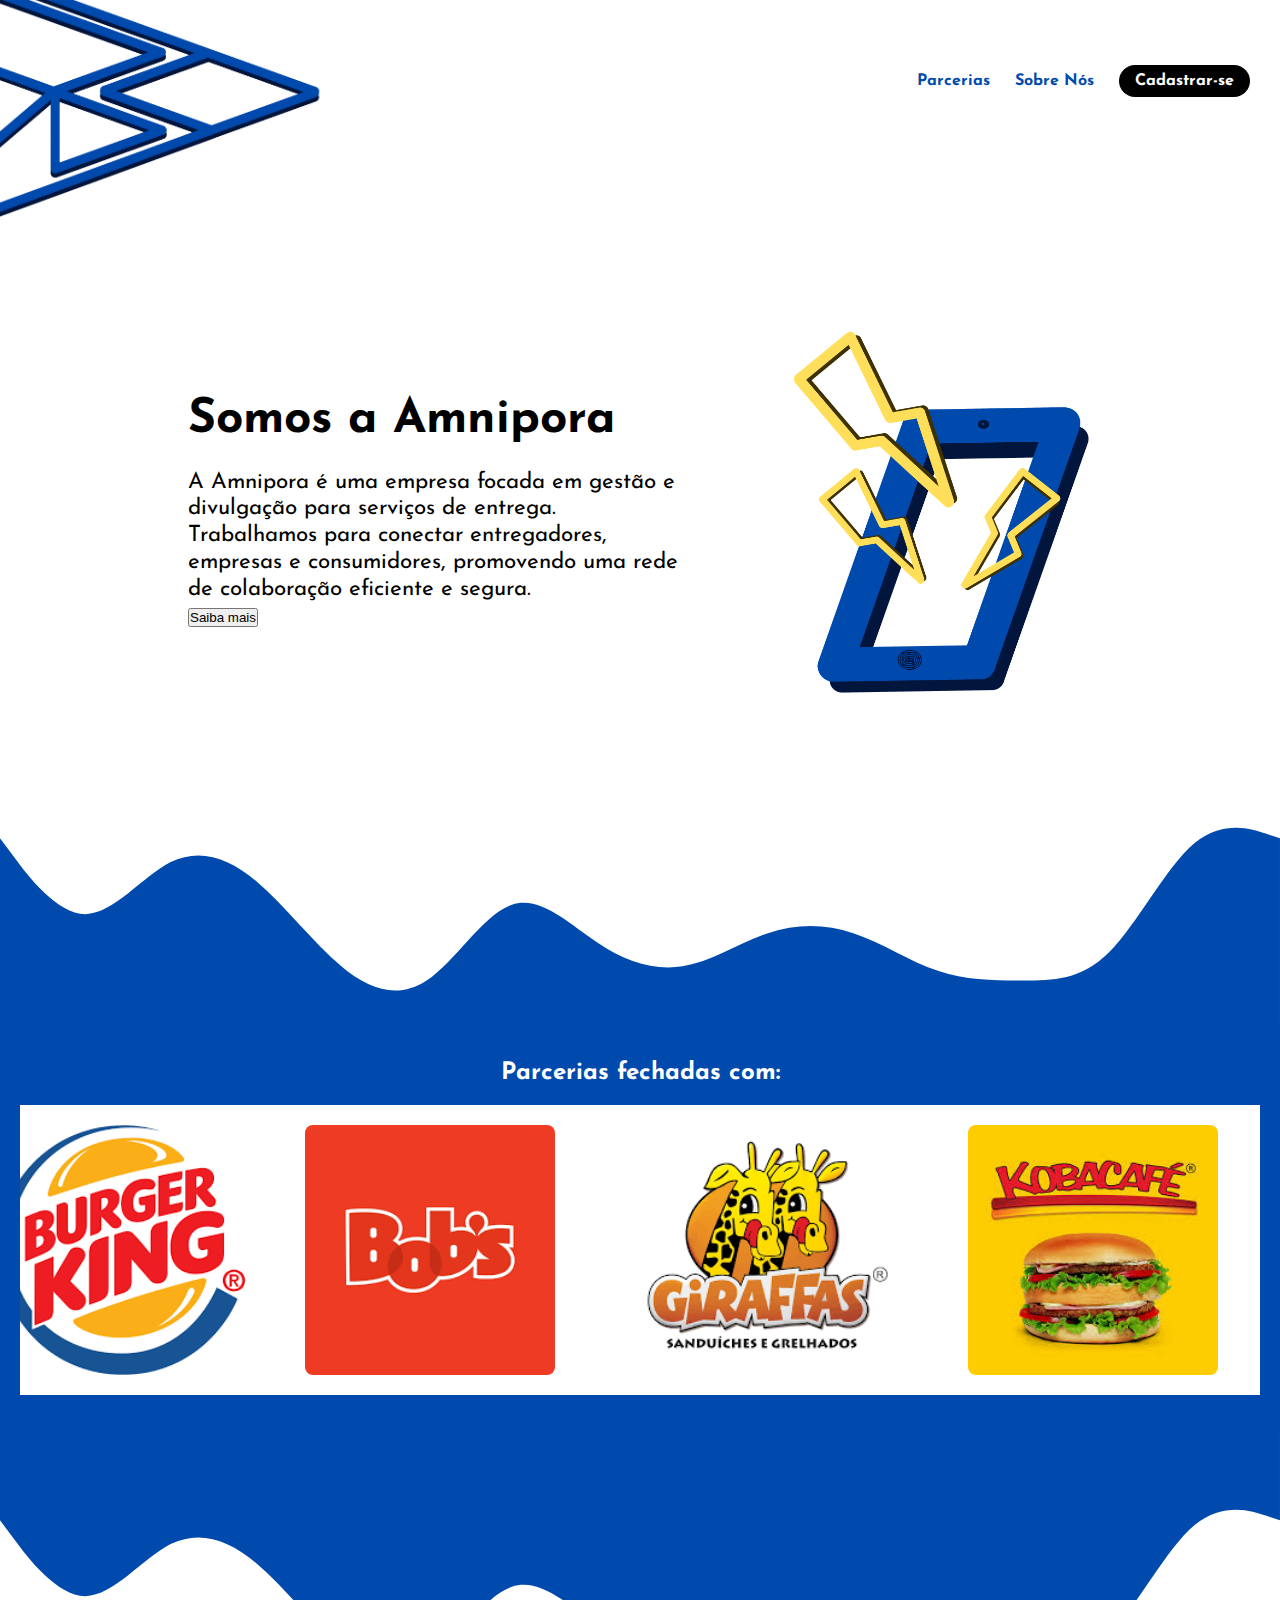
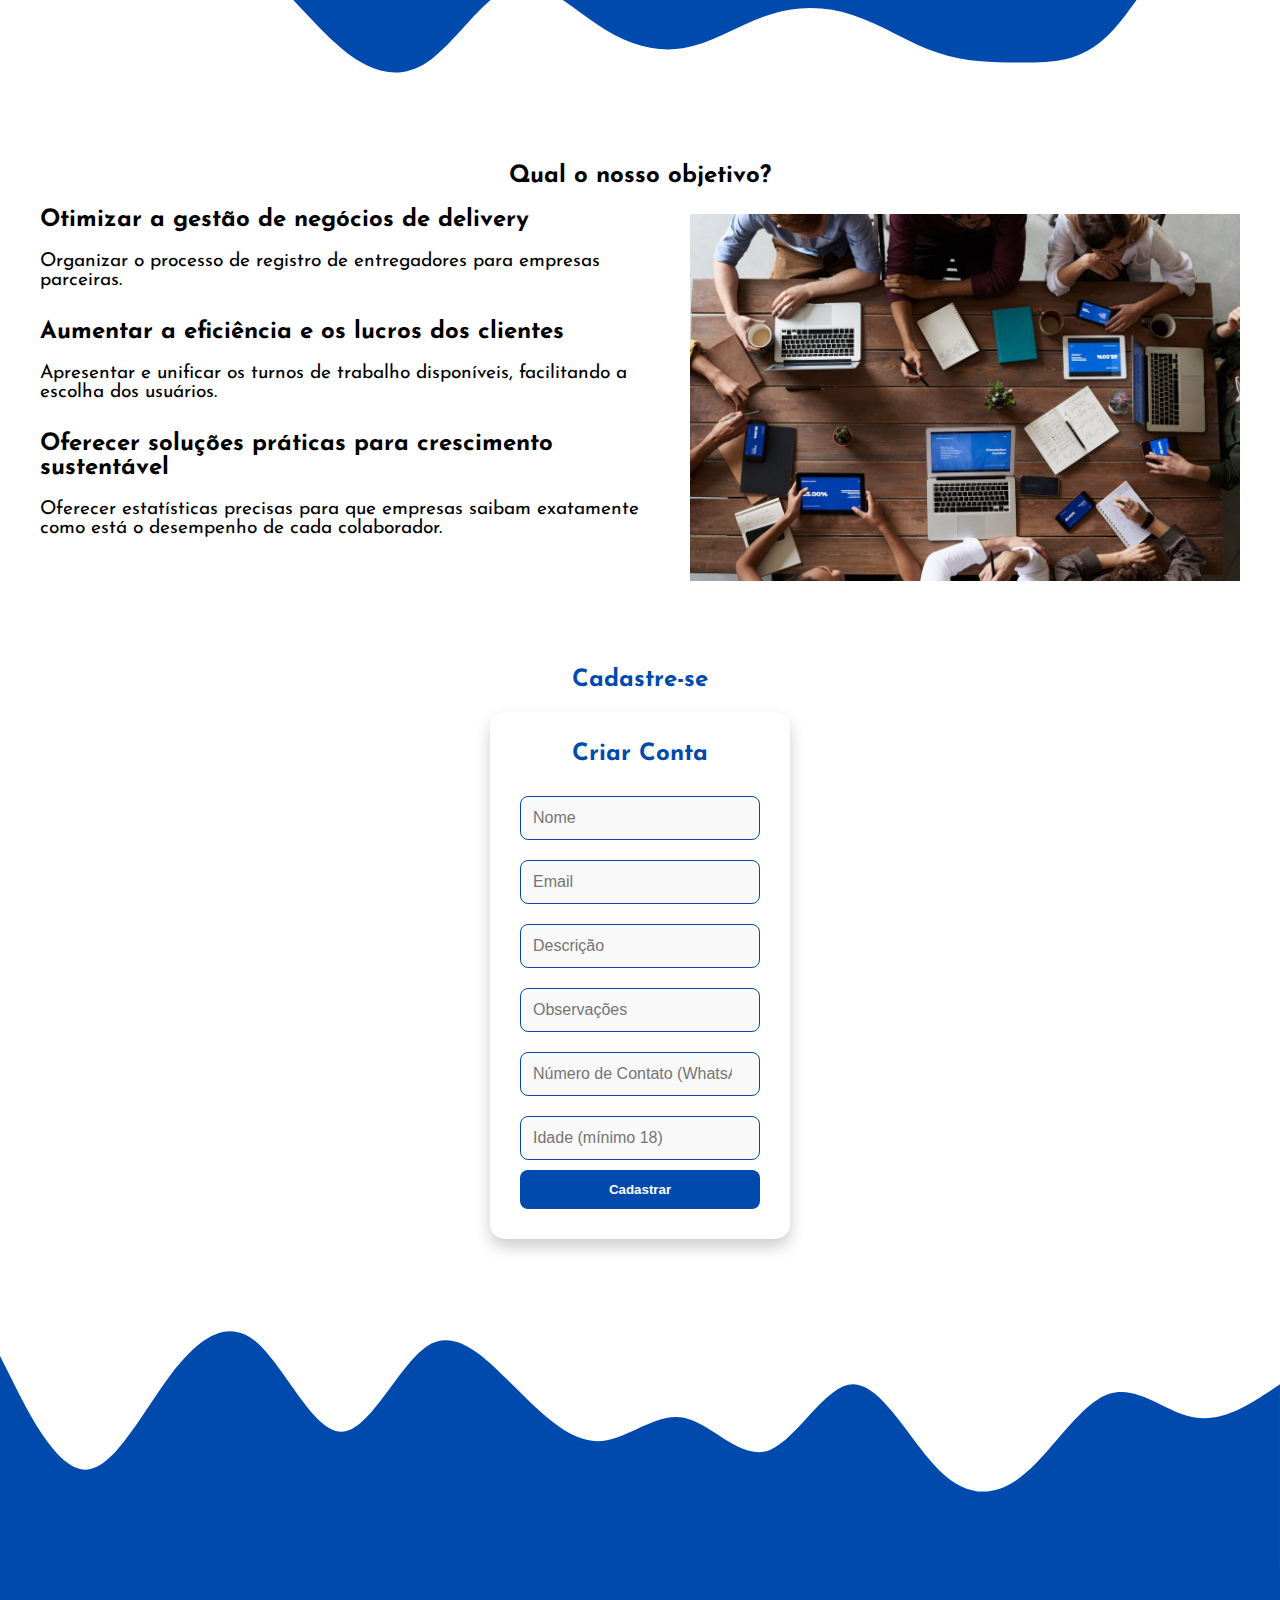
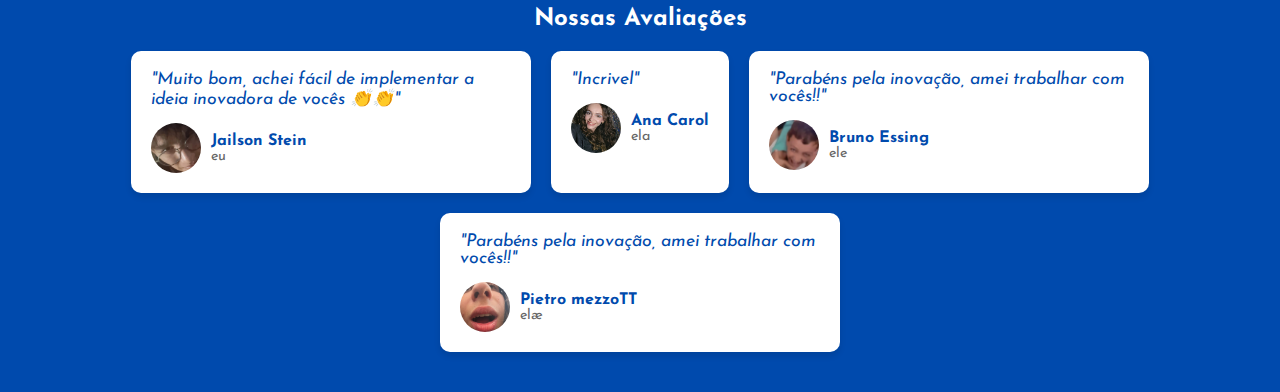
<file: index.html>
<!DOCTYPE html>
<html lang="pt-br">
<head>
  <meta charset="UTF-8"/>
  <meta name="viewport" content="width=device-width, initial-scale=1.0"/>
  <title>Amnipora</title>
  <link rel="stylesheet" href="style.css"/>
</head>
<body>
  <!-- <div id="splash">
    <img src="assets/img/logo-branca-2.png" alt="Logo"/>
  </div> -->

<!-- <div id="main-content" style="display: none;"> -->
  <header>
    <img src="assets/img/logo.png" alt="Logo" class="logo"/>
    <nav>
      <a href="#parcerias">Parcerias</a>
      <a href="#objetivo">Sobre Nós</a>
      <a href="#cadastro" class="btn-cadastrar">Cadastrar-se</a>
    </nav>
  </header>

  <section class="intro">
    <div class="text">
      <h1>Somos a Amnipora</h1>
      <p>
        A Amnipora é uma empresa focada em gestão e divulgação para serviços de entrega.
        Trabalhamos para conectar entregadores, empresas e consumidores, promovendo uma rede de colaboração eficiente e segura.
      </p>
      <button>Saiba mais</button>
    </div>
    <img src="assets/img/celular.png" alt="Ilustração" class="intro-img"/>
  </section>

  <div class="wave wave-one" id="parcerias"><svg xmlns="http://www.w3.org/2000/svg" viewBox="0 0 1440 320"><path fill="#004aad" fill-opacity="1" d="M0,96L16,117.3C32,139,64,181,96,181.3C128,181,160,139,192,122.7C224,107,256,117,288,144C320,171,352,213,384,240C416,267,448,277,480,256C512,235,544,181,576,170.7C608,160,640,192,672,213.3C704,235,736,245,768,240C800,235,832,213,864,202.7C896,192,928,192,960,202.7C992,213,1024,235,1056,245.3C1088,256,1120,256,1152,256C1184,256,1216,256,1248,224C1280,192,1312,128,1344,101.3C1376,75,1408,85,1424,90.7L1440,96L1440,320L1424,320C1408,320,1376,320,1344,320C1312,320,1280,320,1248,320C1216,320,1184,320,1152,320C1120,320,1088,320,1056,320C1024,320,992,320,960,320C928,320,896,320,864,320C832,320,800,320,768,320C736,320,704,320,672,320C640,320,608,320,576,320C544,320,512,320,480,320C448,320,416,320,384,320C352,320,320,320,288,320C256,320,224,320,192,320C160,320,128,320,96,320C64,320,32,320,16,320L0,320Z"></path></svg></div>

  <section class="parcerias">
    <h2>Parcerias fechadas com:</h2>
    <div class="grid">
      <div class="carousel">
  <div class="carousel-track">
    <img src="assets/empresas/BK.png" alt="Parceiro 1" />
    <img src="assets/empresas/Bobs.png" alt="Parceiro 2" />
    <img src="assets/empresas/Girafas.png" alt="Parceiro 3" />
    <img src="assets/empresas/Koba.jpeg" alt="Parceiro 4" />
    <img src="assets/empresas/MacD.png" alt="Parceiro 5" />
    <img src="assets/empresas/Rappi.jpeg" alt="Parceiro 6" />
    
    <img src="assets/empresas/BK.png" alt="Parceiro 1" />
    <img src="assets/empresas/Bobs.png" alt="Parceiro 2" />
    <img src="assets/empresas/Girafas.png" alt="Parceiro 3" />
    <img src="assets/empresas/Koba.jpeg" alt="Parceiro 4" />
    <img src="assets/empresas/MacD.png" alt="Parceiro 5" />
    <img src="assets/empresas/Rappi.jpeg" alt="Parceiro 6" />

    <img src="assets/empresas/BK.png" alt="Parceiro 1" />
    <img src="assets/empresas/Bobs.png" alt="Parceiro 2" />
    <img src="assets/empresas/Girafas.png" alt="Parceiro 3" />
    <img src="assets/empresas/Koba.jpeg" alt="Parceiro 4" />
    <img src="assets/empresas/MacD.png" alt="Parceiro 5" />
    <img src="assets/empresas/Rappi.jpeg" alt="Parceiro 6" />

    <img src="assets/empresas/BK.png" alt="Parceiro 1" />
    <img src="assets/empresas/Bobs.png" alt="Parceiro 2" />
    <img src="assets/empresas/Girafas.png" alt="Parceiro 3" />
  </div>
</div>
    </div>
  </section>

  <div class="wave wave-two" id="objetivo"><svg xmlns="http://www.w3.org/2000/svg" viewBox="0 0 1440 320"><path fill="#004aad" fill-opacity="1" d="M0,96L16,117.3C32,139,64,181,96,181.3C128,181,160,139,192,122.7C224,107,256,117,288,144C320,171,352,213,384,240C416,267,448,277,480,256C512,235,544,181,576,170.7C608,160,640,192,672,213.3C704,235,736,245,768,240C800,235,832,213,864,202.7C896,192,928,192,960,202.7C992,213,1024,235,1056,245.3C1088,256,1120,256,1152,256C1184,256,1216,256,1248,224C1280,192,1312,128,1344,101.3C1376,75,1408,85,1424,90.7L1440,96L1440,0L1424,0C1408,0,1376,0,1344,0C1312,0,1280,0,1248,0C1216,0,1184,0,1152,0C1120,0,1088,0,1056,0C1024,0,992,0,960,0C928,0,896,0,864,0C832,0,800,0,768,0C736,0,704,0,672,0C640,0,608,0,576,0C544,0,512,0,480,0C448,0,416,0,384,0C352,0,320,0,288,0C256,0,224,0,192,0C160,0,128,0,96,0C64,0,32,0,16,0L0,0Z"></path></svg></div>

  <section class="objetivo">
    <h2>Qual o nosso objetivo?</h2>
    <div class="objetivo-texto-imagem">
    <ul>
      <h4>Otimizar a gestão de negócios de delivery</h4>
      <li>Organizar o processo de registro de entregadores para empresas parceiras.</li>
      <h4>Aumentar a eficiência e os lucros dos clientes</h4>
      <li>Apresentar e unificar os turnos de trabalho disponíveis, facilitando a escolha dos usuários.</li>
      <h4>Oferecer soluções práticas para crescimento sustentável</h4>
      <li>Oferecer estatísticas precisas para que empresas saibam exatamente como está o desempenho de cada colaborador.</li>
    </ul>
    <img src="assets/img/objetivo.png" alt="Equipe trabalhando"/>
    </div>
  </section>

  <section class="cadastro" id="cadastro">
  <h2>Cadastre-se</h2>
  <div class="forms">
    <div class="card">
      <h3>Criar Conta</h3>
      <form action="https://api.web3forms.com/submit" method="POST">
        <input type="hidden" name="access_key" value="3dbfeea5-18a3-4472-a97b-4839118f37d1">

        <input type="text" id="cadastro-nome" name="name" placeholder="Nome" required>
        <input type="email" id="cadastro-email" name="email" placeholder="Email" required>
        <input type="text"id="cadastro-descricao" name="descricao" placeholder="Descrição">
        <input type="text" id="cadastro-observacoes" name="observacoes" placeholder="Observações">
        <input type="number" id="cadastro-numero-contato-whatsapp" name="numero_contato_whatsapp" placeholder="Número de Contato (WhatsApp)" required>
        <input type="number" id="cadastro-idade" name="idade" placeholder="Idade (mínimo 18)" min="18" required>

        <input type="checkbox" name="botcheck" class="hidden" style="display: none;">

        <div id="mensagem-erro" class="mensagem-erro"></div>

        <button type="submit" id="btn-cadastrar">Cadastrar</button>
      </form>
    </div>
  </div>
</section>

  <div class="wave wave_three"><svg xmlns="http://www.w3.org/2000/svg" viewBox="0 0 1440 320"><path fill="#004aad" fill-opacity="1" d="M0,64L16,96C32,128,64,192,96,192C128,192,160,128,192,85.3C224,43,256,21,288,48C320,75,352,149,384,149.3C416,149,448,75,480,53.3C512,32,544,64,576,96C608,128,640,160,672,160C704,160,736,128,768,133.3C800,139,832,181,864,170.7C896,160,928,96,960,96C992,96,1024,160,1056,192C1088,224,1120,224,1152,197.3C1184,171,1216,117,1248,106.7C1280,96,1312,128,1344,133.3C1376,139,1408,117,1424,106.7L1440,96L1440,320L1424,320C1408,320,1376,320,1344,320C1312,320,1280,320,1248,320C1216,320,1184,320,1152,320C1120,320,1088,320,1056,320C1024,320,992,320,960,320C928,320,896,320,864,320C832,320,800,320,768,320C736,320,704,320,672,320C640,320,608,320,576,320C544,320,512,320,480,320C448,320,416,320,384,320C352,320,320,320,288,320C256,320,224,320,192,320C160,320,128,320,96,320C64,320,32,320,16,320L0,320Z"></path></svg></div>

  <section class="avaliacoes">
  <h2>Nossas Avaliações</h2>
  <div class="avaliacoes-container">
    <div class="avaliacao">
      <p class="avaliacao-texto">"Muito bom, achei fácil de implementar a ideia inovadora de vocês 👏👏"</p>
      <div class="avaliacao-autor">
        <img src="assets/img/eu.jpg" alt="Perfil" class="avatar">
        <div>
          <p class="nome">Jailson Stein</p>
          <p class="descricao">eu</p>
        </div>
      </div>
    </div>
    <div class="avaliacao">
      <p class="avaliacao-texto">"Incrivel"</p>
      <div class="avaliacao-autor">
        <img src="assets/img/ana.jpg" alt="Perfil" class="avatar">
        <div>
          <p class="nome">Ana Carol</p>
          <p class="descricao">ela</p>
        </div>
      </div>
    </div>
    <div class="avaliacao">
      <p class="avaliacao-texto">"Parabéns pela inovação, amei trabalhar com vocês!!"</p>
      <div class="avaliacao-autor">
        <img src="assets/img/bruno.jpg" alt="Perfil" class="avatar">
        <div>
          <p class="nome">Bruno Essing</p>
          <p class="descricao">ele</p>
        </div>
      </div>
    </div>
    <div class="avaliacao">
      <p class="avaliacao-texto">"Parabéns pela inovação, amei trabalhar com vocês!!"</p>
      <div class="avaliacao-autor">
        <img src="assets/img/mezzo.jpg" alt="Perfil" class="avatar">
        <div>
          <p class="nome">Pietro mezzoTT</p>
          <p class="descricao">elæ</p>
        </div>
      </div>
    </div>
  </div>
</section>

  <!-- <footer>
    <div class="logo"><img src="assets/img/logo-branca.png" alt="Logo" class="footer-logo"/></div>
    <div class="social">
      <a href="#">📘</a>
      <a href="#">a</a>
      <a href="https://github.com/S7EIN07/amnipora_html" target="_blank" rel="noopener noreferrer">Github</a>
    </div>
  </footer> -->
<script src="main.js"></script>
</body>
</html>
</file>
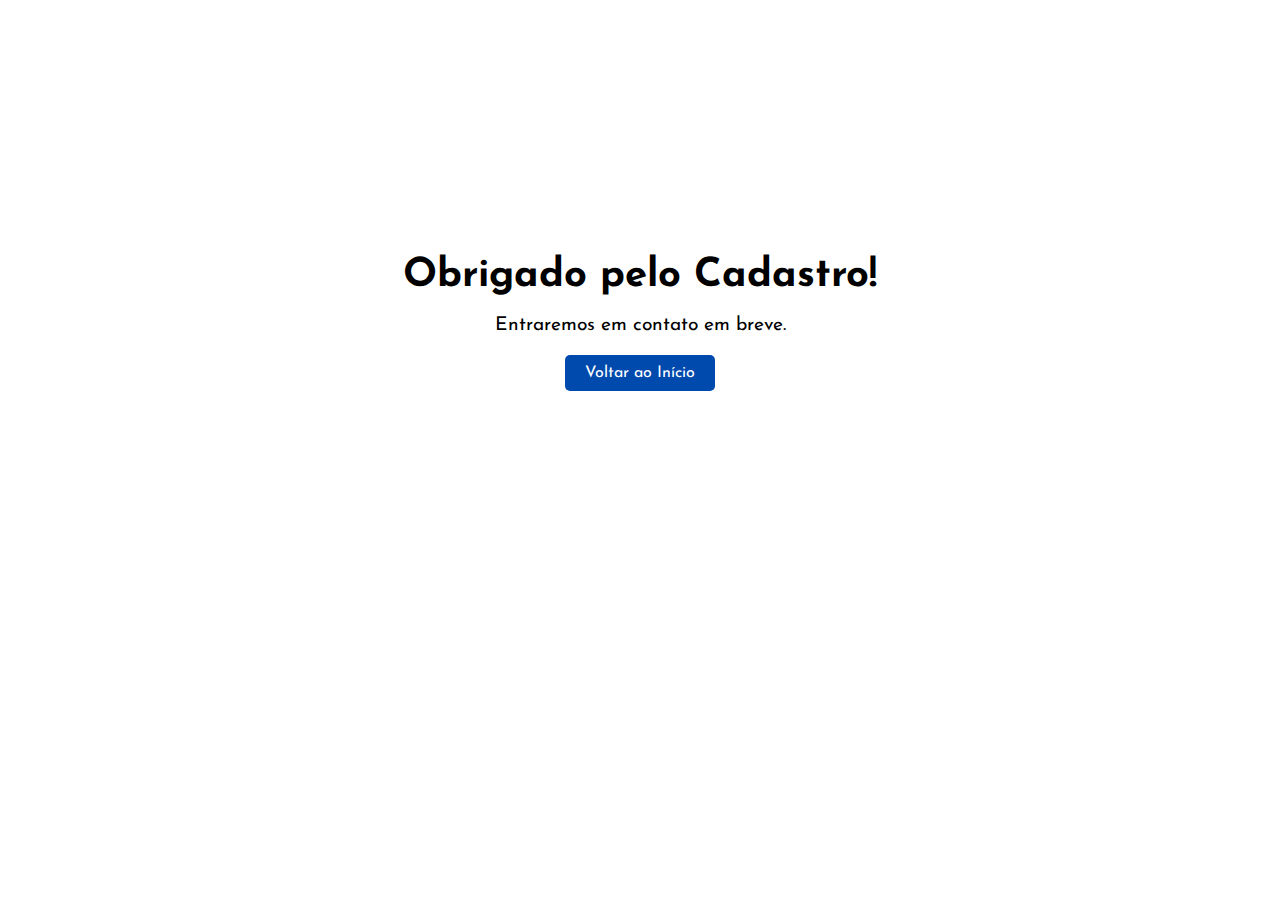
<file: obrigado.html>
<!DOCTYPE html>
<html lang="pt-br">
<head>
  <meta charset="UTF-8">
  <meta name="viewport" content="width=device-width, initial-scale=1.0">
  <title>Obrigado</title>
  <link rel="stylesheet" href="../style.css">
</head>
<body>
    <style>
        @import url('https://fonts.googleapis.com/css2?family=Josefin+Sans:ital,wght@0,100..700;1,100..700&display=swap');

        html{
            font-family: "Josefin Sans", sans-serif;        
            background-color: white;
            color: #004aad;
        }
        .center-text {
            align-items: center;
            text-align: center;
            margin-top: 20%;
        }
        .center-text h1 {
            font-size: 2.5em;
            margin-bottom: 20px;
        }
        .center-text p {
            font-size: 1.2em;
            margin-top: 0;
        }
        .center-text a {
            display: inline-block;
            margin-top: 20px;
            padding: 10px 20px;
            background-color: #004aad;
            color: white;
            text-decoration: none;
            border-radius: 5px;
        }
    </style>
        <div class="center-text">
            <h1>Obrigado pelo Cadastro!</h1>
            <p>Entraremos em contato em breve.</p>
            <a href="./index.html">Voltar ao Início</a>
        </div>
</body>
</html>
</file>
<file: style.css>
@import url('https://fonts.googleapis.com/css2?family=Josefin+Sans:ital,wght@0,100..700;1,100..700&display=swap');

* {
  margin: 0;
  padding: 0;
  box-sizing: border-box;
}

html {
  overflow-x: hidden;
  font-family: "Josefin Sans", sans-serif;
  scroll-behavior: smooth;
  max-height: 90%;
}

body {
  background: #fff;
  color: #000;
}

header {
  display: flex;
  justify-content: space-between;
  align-items: center;
  padding: 20px;
}

header .logo {
  rotate: 180deg;
  height: 250px;
  translate: -10% -20%;
}

nav{
  translate: 0 -4rem;
}

nav a {
  margin: 0 10px;
  text-decoration: none;
  color: #004aad;
  font-weight: bold;
}

.btn-cadastrar {
  background-color: black;
  color: white;
  padding: 8px 16px;
  border-radius: 20px;
  border-style: none;
  cursor: pointer;
  text-decoration: none;
}

.wave{
  color: #004aad;
}

.wave-one{
  translate: 0 20px;
}

.wave_three{
  translate: 0 20px;
}

.intro {
  translate: 3rem 0;
  display: flex;
  padding: 40px;
  align-items: center;
  justify-content: space-around;
  flex-wrap: wrap;
}

.intro .text {
  max-width: 500px;
}

.text {
  line-height: 1.2;
  font-size: 1.4rem;
}

.intro h1 {
  font-size: 3rem;
  margin-bottom: 20px;
}

.intro-img {
  translate: -6rem 0;
  width: 300px;
}

.parcerias {
  background: #004aad;
  color: white;
  padding: 40px 20px;
  text-align: center;
}

.parcerias .grid {
  display: grid;
  grid-template-columns: repeat(auto-fit, minmax(150px, 1fr));
  gap: 15px;
  margin-top: 20px;
}

.parcerias img {
  width: 100%;
  border-radius: 8px;
}

.sobre-nos {
  padding: 40px 20px;
  text-align: center;
}

.sobre-nos h1 {
  font-size: 2.5rem;
  margin-bottom: 20px;
  color: #004aad;
}

.sobre-nos-texto-imagem {
  display: flex;
  align-items: center;
  gap: 50px;
  justify-content: center;
  max-width: 1200px;
  margin: 0 auto;
  text-align: left;
}

.sobre-nos-texto-imagem p {
  line-height: 1.4;
  font-size: 1.2rem;
  max-width: 600px;
}

.sobre-nos-texto-imagem img {
  width: 450px;
  height: auto;
  margin-top: 20px;
}

.objetivo {
  padding: 40px 20px;
  text-align: center;
}

.objetivo h4 {
  font-size: 1.5rem;
  margin-bottom: 20px;
}


.objetivo-texto-imagem {
  translate: 0rem 0;
  display: flex;
  align-items: center;
  gap: 50px; 
  justify-content: center;
  max-width: 1200px;
  margin: 0 auto;
}

.objetivo ul {
  list-style: none;
  margin: 20px auto;
  max-width: 600px;
  text-align: left;
}

.objetivo li {
  font-size: 1.2rem;
  margin-bottom: 30px;
}

.objetivo img {
  width: 550px;
  height: auto;
  margin-top: 20px;
}

.cadastro {
  padding: 40px 20px;
  text-align: center;
  background: #fff;
  color: #004aad;
}

.forms {
  display: flex;
  justify-content: center;
  gap: 40px;
  flex-wrap: wrap;
  margin-top: 20px;
}

.card {
  background: #fff;
  padding: 30px;
  border-radius: 15px;
  color: #004aad;
  width: 300px;
  box-shadow: 0 8px 16px rgba(0, 0, 0, 0.2);
  transition: transform 0.3s ease, box-shadow 0.3s ease;
}

.card:hover {
  transform: translateY(-5px);
  box-shadow: 0 12px 24px rgba(0, 0, 0, 0.3);
}

.card h3 {
  font-size: 1.5rem;
  margin-bottom: 20px;
  color: #004aad;
}

.card input {
  width: 100%;
  margin: 10px 0;
  padding: 12px;
  border: 1px solid #004aad;
  border-radius: 8px;
  font-size: 1rem;
  color: #004aad;
  background: #f9f9f9;
  transition: border-color 0.3s ease;
}

.card input:focus {
  border-color: #003380;
  outline: none;
}

.card button {
  width: 100%;
  padding: 12px;
  background: #004aad;
  color: #fff;
  border: none;
  border-radius: 8px;
  cursor: pointer;
  font-weight: bold;
  transition: background 0.3s ease;
}

.card button:hover {
  background: #003380;
}

.mensagem-erro {
  margin-top: 10px;
  padding: 10px;
  border-radius: 5px;
  display: none;
  background-color: #ff3333;
  color: #fff;
  font-size: 0.9rem;
  text-align: center;
}

.mensagem-erro.ativo {
  display: block;
}

.avaliacoes {
  background: #004aad;
  color: white;
  padding: 40px 20px;
  text-align: center;
}

.avaliacoes-container {
  display: flex;
  justify-content: center;
  gap: 20px;
  flex-wrap: wrap;
  margin-top: 20px;
}

.avaliacao {
  background: white;
  color: #004aad;
  padding: 20px;
  border-radius: 10px;
  max-width: 400px;
  box-shadow: 0 4px 6px rgba(0, 0, 0, 0.1);
  text-align: left;
}

.avaliacao-texto {
  font-size: 1.1rem;
  margin-bottom: 15px;
  font-style: italic;
}

.avaliacao-autor {
  display: flex;
  align-items: center;
  gap: 10px;
}

.avatar {
  width: 50px;
  height: 50px;
  border-radius: 50%;
  object-fit: cover;
}

.nome {
  font-weight: bold;
  margin: 0;
}

.descricao {
  font-size: 0.9rem;
  color: #666;
  margin: 0;
}

#splash {
  position: fixed;
  top: 0;
  left: 0;
  width: 100%;
  height: 100%;
  background-color: #004aad;
  color: white;
  display: flex;
  flex-direction: column;
  justify-content: center;
  align-items: center;
  z-index: 9999;
}

#splash img {
  rotate: -90deg;
  width: 350px;
  margin-top: -9rem;
}

footer {
  background: #004aad;
  color: white;
  display: flex;
  justify-content: space-around;
  padding: 20px;
  flex-wrap: wrap;
  padding-top: 2rem;
}

footer nav a {
  color: white;
  margin: 0 10px;
  text-decoration: none;
}

footer .social a {
  margin: 0 5px;
  color: white;
  text-decoration: none;
  font-size: 18px;
}

footer img {
  height: 250px;
  width: auto;
  margin: 0 30px;
  flex-shrink: 0;
  object-fit: contain;
  display: block;
}

footer .logo{
  overflow: hidden;
  translate: -110% 0;
}

.carousel {
  overflow: hidden;
  position: relative;
  width: 100%;
  background-color: #fff;
  padding: 20px 0;
  z-index: 1;
}

.carousel-track {
  display: flex;
  width: max-content;
  transition: none;
}

.carousel-track img {
  height: 250px;
  width: auto;
  margin: 0 30px;
  flex-shrink: 0;
  object-fit: contain;
  display: block;
}

.tentar_um{
  position: absolute;
  height: 400px;
  width: 200px;
  left: 0;
  margin-top: -20px;
  background: linear-gradient(to left, transparent, #004aad, #004aad);
  padding: 20px;
  z-index: 1000;
}

.tentar_dois{
  position: absolute;
  right: 0;
  height: 400px;
  width: 200px;
  margin-top: -20px;
  background: linear-gradient(to right, transparent, #004aad, #004aad);
  padding: 20px;
  z-index: 1000;
}

footer {
  background-color: #004aad;
  color: white;
  padding: 40px 20px;
  display: flex;
  justify-content: center;
  align-items: center;
}

.footer-container {
  display: flex;
  justify-content: space-between;
  align-items: center;
  flex-wrap: wrap;
  width: 100%;
  max-width: 1200px;
}

.footer-left {
  margin: 2rem 0 2rem 0;
}

.footer-right{
  display: flex;
  gap: 20px;
}

.footer-right a{
    text-decoration: none;
}

.footer-logo {
  font-size: 2.2rem;
  margin-bottom: 10px;
  font-weight: bold;
}

footer p {
  font-size: 1rem;
  font-weight: bold;
}

.social-icons a {
  color: white;
  margin: 0 10px;
  font-size: 1.5rem;
  text-decoration: none;
  transition: transform 0.2s;
}

.social-icons a:hover {
  transform: scale(1.2);
}

.btn-topo {
  background-color: white;
  color: #004aad;
  border: none;
  padding: 10px 20px;
  border-radius: 30px;
  font-weight: bold;
  cursor: pointer;
  transition: background 0.3s;
}

.btn-topo:hover {
  background-color: #dbe6ff;
}


@keyframes scrollCarousel {
  0% {
    transform: translateX(0);
  }
  100% {
    transform: translateX(-50%);
  }
}
</file>
